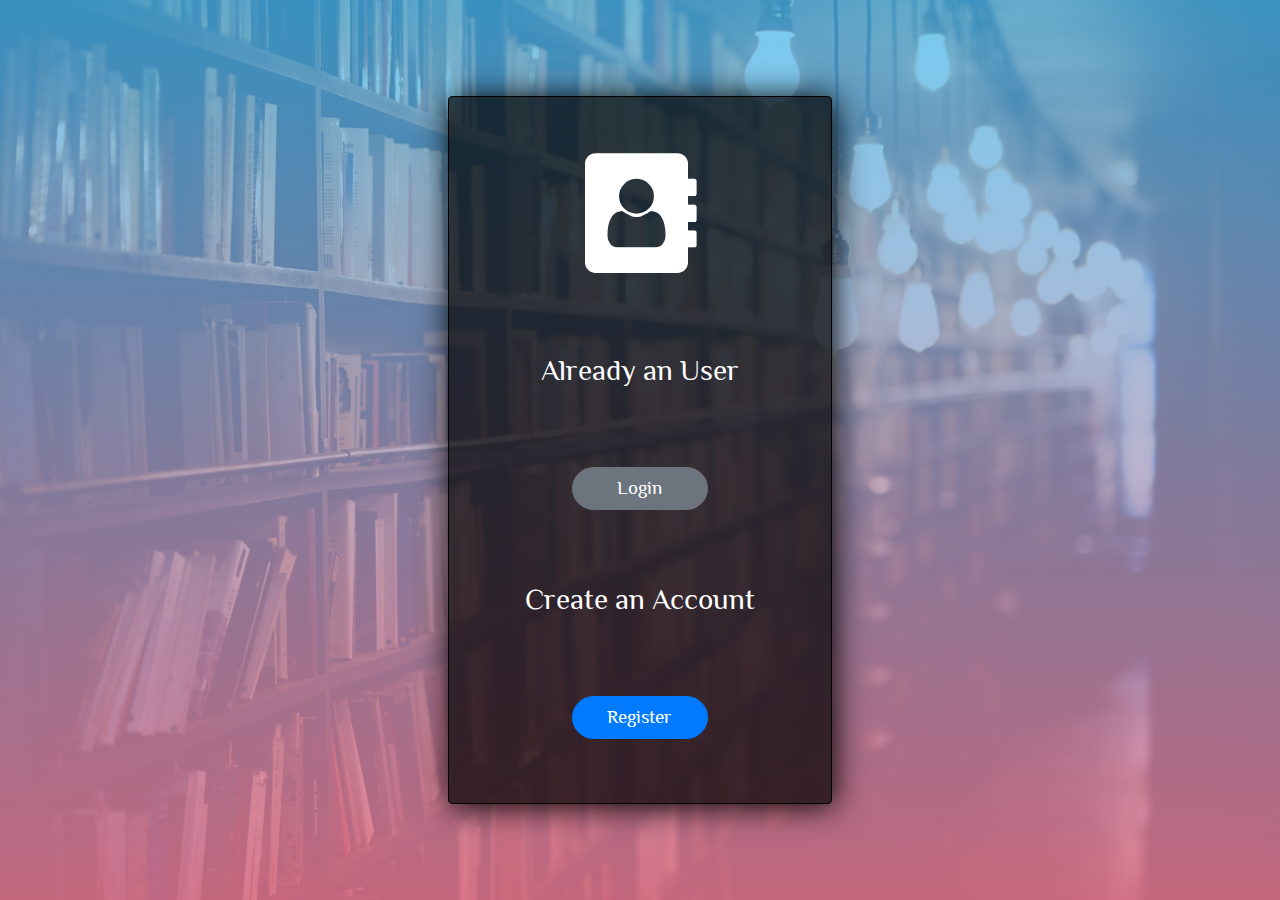
<file: index.html>
<!DOCTYPE html>
<html lang="en">
  <head>
    <meta charset="UTF-8">
    <meta name="viewport" content="width=device-width, initial-scale=1.0">
    <link rel="stylesheet" href="https://stackpath.bootstrapcdn.com/bootstrap/4.5.2/css/bootstrap.min.css" integrity="sha384-JcKb8q3iqJ61gNV9KGb8thSsNjpSL0n8PARn9HuZOnIxN0hoP+VmmDGMN5t9UJ0Z" crossorigin="anonymous">
    <link rel="stylesheet" href="https://stackpath.bootstrapcdn.com/font-awesome/4.7.0/css/font-awesome.min.css">
    <link rel="stylesheet" href="Welcome.css">
    <title>Verto</title>
  </head>
  <body>
    <div class="container-fluid">
      <div class="card card-body text-center">
        <h1> <i class="fa fa-address-book fa-3x"></i></h1>
        <h3>Already an User</h3><a class="btn btn-secondary btn-block" href="login.html">Login</a>
        <h3>Create an Account</h3><a class="btn btn-primary btn-block mb-2" href="Register.html">Register</a>
      </div>
    </div>
  </body>
</html>
</file>
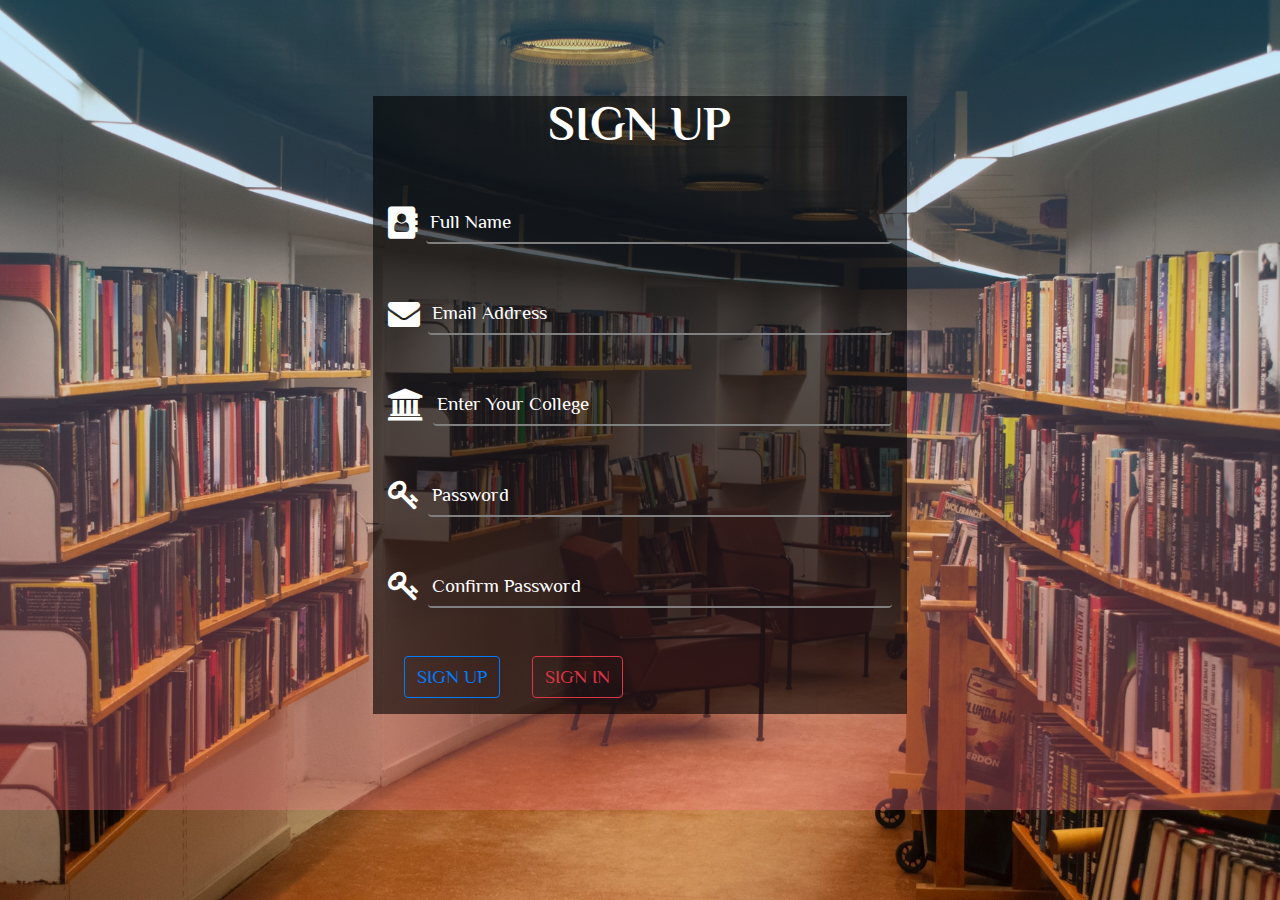
<file: Register.html>
<!DOCTYPE html>
<html lang="en">
  <head>
    <meta charset="UTF-8">
    <meta name="viewport" content="width=device-width, initial-scale=1.0">
    <link rel="stylesheet" href="https://stackpath.bootstrapcdn.com/font-awesome/4.7.0/css/font-awesome.min.css" integrity="sha384-wvfXpqpZZVQGK6TAh5PVlGOfQNHSoD2xbE+QkPxCAFlNEevoEH3Sl0sibVcOQVnN" crossorigin="anonymous">
    <link rel="stylesheet" href="https://stackpath.bootstrapcdn.com/bootstrap/4.5.2/css/bootstrap.min.css" integrity="sha384-JcKb8q3iqJ61gNV9KGb8thSsNjpSL0n8PARn9HuZOnIxN0hoP+VmmDGMN5t9UJ0Z" crossorigin="anonymous">
    <link rel="stylesheet" href="Register.css">
    <title>Register</title>
  </head>
  <body>
    <div class="container-fluid">
      <div class="row" style="color: white;">
        <div class="col-md-5 col-md-offset-3 mx-auto my-5" id="myForm">
          <h1>Sign Up</h1>
          <form class="myForm" action="/users/register" method="post">
            <div class="form-group"><i class="fa fa-address-book"></i>
              <input class="form-control" id="name" type="text" placeholder="Full Name" name="name" required>
            </div>
            <div class="form-group"><i class="fa fa-envelope"></i>
              <input class="form-control" id="email" type="email" placeholder="Email Address" name="email" required>
            </div>
            <div class="form-group"><i class="fa fa-university"></i>
              <input class="form-control" id="college" type="text" name="college" placeholder="Enter Your College" required>
            </div>
            <div class="form-group"><i class="fa fa-key"></i>
              <input class="form-control" id="pw" type="password" name="password" placeholder="Password" required>
            </div>
            <div class="form-group"><i class="fa fa-key"></i>
              <input class="form-control" id="pw2" type="password" name="password2" placeholder="Confirm Password" required>
            </div>
            <button class="btn btn-outline-primary m-3" type="submit">Sign up</button><a class="btn btn-outline-danger m-3" href="login.html">Sign in</a>
          </form>
        </div>
      </div>
    </div>
  </body>
  <script src="https://code.jquery.com/jquery-3.5.1.slim.min.js" integrity="sha384-DfXdz2htPH0lsSSs5nCTpuj/zy4C+OGpamoFVy38MVBnE+IbbVYUew+OrCXaRkfj" crossorigin="anonymous"></script>
  <script src="https://cdn.jsdelivr.net/npm/popper.js@1.16.1/dist/umd/popper.min.js" integrity="sha384-9/reFTGAW83EW2RDu2S0VKaIzap3H66lZH81PoYlFhbGU+6BZp6G7niu735Sk7lN" crossorigin="anonymous"></script>
  <script src="https://stackpath.bootstrapcdn.com/bootstrap/4.5.2/js/bootstrap.min.js" integrity="sha384-B4gt1jrGC7Jh4AgTPSdUtOBvfO8shuf57BaghqFfPlYxofvL8/KUEfYiJOMMV+rV" crossorigin="anonymous"></script>
</html>
</file>
<file: Welcome.css>
@import url('https://fonts.googleapis.com/css2?family=Philosopher:wght@700&display=swap');
body {
    height: 100vh;
    background: url('Welcome.jpg') no-repeat center/cover;
    font-family: 'Philosopher', sans-serif;
    padding: 0;
}

.container-fluid {
    background: linear-gradient(rgba(60, 183, 240, 0.7), rgba(255, 122, 144, 0.705));
    height: 100vh;
    padding: 6rem 0;
}

.card {
    background: rgba(0, 0, 0, 0.7);
    border: 1px solid black;
    box-shadow: 2px 2px 2rem black;
    color: white;
    background-blend-mode: darken;
    height: 100%;
    width: 30%;
    margin: auto;
    text-align: center;
    display: flex;
    flex-direction: column;
    justify-content: space-around;
    align-items: center;
}

.card h3 {
    font-size: 1.8rem;
}

.btn {
    width: 40%;
    border-radius: 23rem;
    font-size: 1.2rem;
}

@media only screen and (max-width: 1060px) {
    .card{
        width: 40%;
    }
}
@media only screen and (max-width: 800px) {
    .card{
        width: 50%;
    }
}
@media only screen and (max-width: 635px) {
    .card{
        width: 60%;
    }
}
@media only screen and (max-width: 530px) {
    .card{
        width: 70%;
    }
}
@media only screen and (max-width: 453px) {
    .card{
        width: 85%;
    }
}
@media only screen and (max-width: 373px) {
    .card{
        width: 90%;
    }
    .card-body{
        padding: 0.25rem;
    }
}
</file>
<file: Register.css>
@import url('https://fonts.googleapis.com/css2?family=Philosopher:wght@700&display=swap');
body {
    height: 100%;
    background: url('Register.jpg') no-repeat center/cover;
    background-attachment: fixed;
    background-blend-mode: darken;
    font-family: 'Philosopher', sans-serif;
}
.container-fluid{
    background: linear-gradient(rgba(60, 183, 240, 0.3), rgba(255, 122, 144, 0.3));
    height: 100%;
    width: 100%;
    padding: 3rem 0;
}
.row{
    margin: 0;
}

h1 {
    text-transform: uppercase;
    font-weight: bolder;
    font-size: 3rem;
    text-align: center;
    margin-bottom: 2rem;
}

#myForm {
    background: rgba(0, 0, 0, 0.6);
    width: 30%;
}

.form-group, .form-group div {
    display: flex;
    justify-content: center;
    align-items: center;
}

.fa {
    align-self: center;
    font-size: 2rem;
}

.form-control {
    background: none;
    border: none;
    font-size: 1.2rem;
    margin: 1rem 0;
    margin-left: 0.5rem;
    padding: 0;
    border-bottom: 2px solid grey;
    text-indent: 0.2em;
}

.form-control::placeholder {
    color: white;
    background: none;
}

label {
    text-transform: uppercase;
    font-size: 1.2rem;
    margin-bottom: 0;
}

input[type="radio"] {
    cursor: pointer;
}

.btn {
    font-size: larger;
    text-transform: uppercase;
}

@media only screen and (max-width: 1123px){
    #myForm{
        width: 61%;
    }
}
@media only screen and (max-width: 923px){
    #myForm{
        width: 71%;
    }
}
@media only screen and (max-width: 793px){
    #myForm{
        width: 81%;
    }
}
@media only screen and (max-width: 700px){
    #myForm{
        width: 90%;
    }
}
</file>
